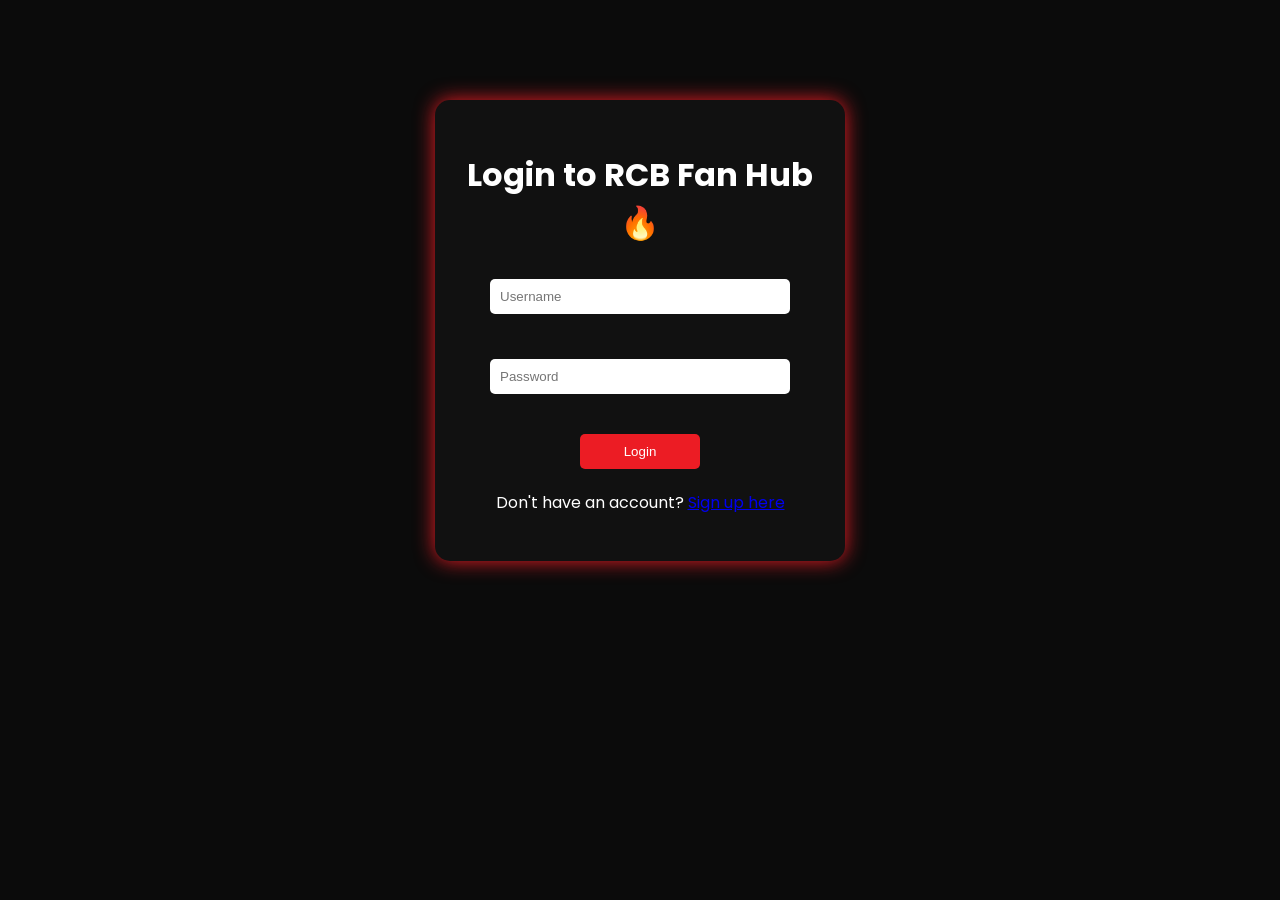
<file: login.html>
<!DOCTYPE html>
<html lang="en">
<head>
<meta charset="UTF-8">
<meta name="viewport" content="width=device-width, initial-scale=1.0">
<title>Login - RCB Fan Hub</title>
<link rel="stylesheet" href="style.css">
</head>
<body>
<div class="login-container">
  <h1>Login to RCB Fan Hub 🔥</h1>

  <form id="login-form">
    <input type="text" id="username" placeholder="Username" required><br><br>
    <input type="password" id="password" placeholder="Password" required><br><br>
    <button type="submit">Login</button>
  </form>

  <p>Don't have an account? <a href="signup.html">Sign up here</a></p>
</div>

<script>
const form = document.getElementById('login-form');

form.addEventListener('submit', function(e){
  e.preventDefault();

  const username = document.getElementById('username').value.trim();
  const password = document.getElementById('password').value;

  let users = JSON.parse(localStorage.getItem('rcbUsers')) || [];

  const user = users.find(u => u.username === username && u.password === password);

  if(user){
    // Successful login → save logged in user
    localStorage.setItem('loggedInUser', username);
    alert('Login successful!');
    window.location.href = 'index.html';
  } else {
    alert('Invalid username or password!');
  }
});
</script>
</body>
</html>
</file>
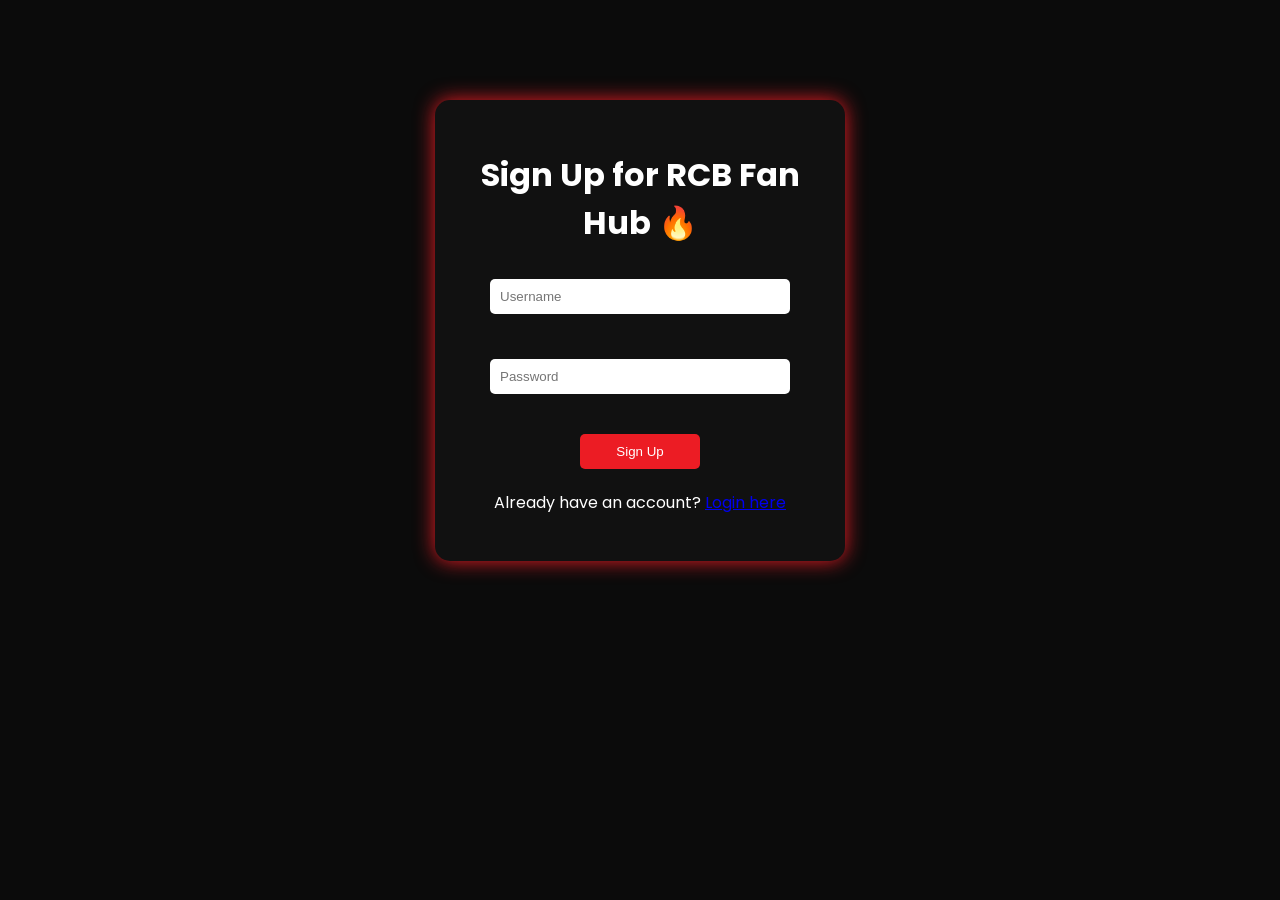
<file: signup.html>
<!DOCTYPE html>
<html lang="en">
<head>
<meta charset="UTF-8">
<meta name="viewport" content="width=device-width, initial-scale=1.0">
<title>Sign Up - RCB Fan Hub</title>
<link rel="stylesheet" href="style.css">
</head>
<body>

<div class="signup-container">
  <h1>Sign Up for RCB Fan Hub 🔥</h1>

  <form id="signup-form">
    <input type="text" id="username" placeholder="Username" required><br><br>
    <input type="password" id="password" placeholder="Password" required><br><br>
    <button type="submit">Sign Up</button>
  </form>

  <p>Already have an account? <a href="login.html">Login here</a></p>
</div>

<script>
const form = document.getElementById('signup-form');

form.addEventListener('submit', function(e){
  e.preventDefault();

  const username = document.getElementById('username').value.trim();
  const password = document.getElementById('password').value;

  if(!username || !password){
    alert('Enter username and password!');
    return;
  }

  // Get existing users or empty array
  let users = JSON.parse(localStorage.getItem('rcbUsers')) || [];

  // Check if username already exists
  if(users.some(u => u.username === username)){
    alert('Username already exists!');
    return;
  }

  // Add new user
  users.push({username, password});
  localStorage.setItem('rcbUsers', JSON.stringify(users));

  alert('Signup successful! Login now.');
  window.location.href = 'login.html';
});
</script>
</body>
</html>
</file>
<file: style.css>
/* Google Font */
@import url('https://fonts.googleapis.com/css2?family=Poppins&display=swap');

body {
  margin: 0;
  font-family: 'Poppins', sans-serif;
  background: #0b0b0b;
  color: white;
}

/* HEADER */
header {
  display: flex;
  justify-content: space-between;
  align-items: center;
  background: rgba(0,0,0,0.8);
  padding: 15px 40px;
  position: sticky;
  top: 0;
}
/* STATS SECTION */
#stats {
  text-align: center;   /* centers heading */
}

/* CARDS CONTAINER (ROW) */
#stats .stats-container {
  display: flex;
  justify-content: center;
  gap: 20px;
  flex-wrap: wrap;
  margin-top: 20px;
}
header h1 {
  color: #EC1C24;
}
h2 {
  color: #EC1C24;
  margin-bottom: 20px;
}
nav a {
  margin: 0 15px;
  color: white;
  text-decoration: none;
  font-weight: bold;
}

nav a:hover {
    border-bottom: 2px solid gold;
  color: #EC1C24;
}

/* HERO SECTION */
.hero {
  height: 80vh;
  background: linear-gradient(to right, black, #EC1C24);
  display: flex;
  flex-direction: column;
  justify-content: center;
  align-items: center;
  font-size: 1.5rem;
}

/* SECTIONS */
section {
  padding: 50px 20px;
  text-align: center;
}

/* CARDS */
.card {
  background: #1a1a1a;
  padding: 20px;
  margin: 15px;
  border-radius: 15px;
  width: 200px;
  transition: 0.3s;
  text-align: center;
}

.card:hover {
  transform: translateY(-10px);
  background: #EC1C24;
}

/* PLAYERS GRID */
#players-container {
  display: flex;
  flex-wrap: wrap;
  justify-content: center;
}

/* MATCH LIST */
ul {
  list-style: none;
  padding: 0;
}

ul li {
  background: #222;
  margin: 10px auto;
  padding: 10px;
  width: 300px;
  border-radius: 8px;
}

/* BUTTONS */
button {
  padding: 10px 15px;
  border: none;
  background: #EC1C24;
  color: white;
  margin: 5px;
  cursor: pointer;
  border-radius: 5px;
}

button:hover {
  background: gold;
  color: black;
}

/* INPUT */
input {
  padding: 10px;
  width: 250px;
  border-radius: 5px;
  border: none;
}

/* FOOTER */
footer {
  background: black;
  padding: 15px;
  text-align: center;
  margin-top: 20px;
}
.card {
  animation: fadeIn 0.8s ease-in;
}

@keyframes fadeIn {
  from {opacity: 0; transform: translateY(20px);}
  to {opacity: 1; transform: translateY(0);}
}
.champion-banner {
  background: gold;
  color: black;
  padding: 10px 20px;
  font-weight: bold;
  border-radius: 20px;
  margin-top: 15px;
  animation: glow 1.5s infinite alternate;
}

/* Glow Animation */
@keyframes glow {
  from {
    box-shadow: 0 0 10px gold;
  }
  to {
    box-shadow: 0 0 25px orange;
  }
}
.tagline {
  font-style: italic;
  color: #fff;
}
#loader {
  position: fixed;
  width: 100%;
  height: 100%;
  background: black;
  color: white;
  display: flex;
  justify-content: center;
  align-items: center;
}
/* CENTER THE TABLE SECTION */
#points {
  text-align: center;
  padding: 40px 20px;
}

/* TABLE CONTAINER */
.table-container {
  display: flex;
  justify-content: center;
}

/* TABLE DESIGN */
table {
  border-collapse: collapse;
  width: 70%;
  max-width: 800px;
  background: #1a1a1a;
  border-radius: 10px;
  overflow: hidden;
}

/* HEADER */
th {
  background: #EC1C24;
  padding: 12px;
}

/* CELLS */
td {
  padding: 10px;
  border-bottom: 1px solid #333;
}

/* HOVER EFFECT */
tr:hover {
  background: #333;
}
tr:first-child + tr {
  background: #2a0000;
  font-weight: bold;
}
.card img {
  width: 100%;
  height: 200px;
  object-fit: cover;
  border-radius: 10px;
}

.hero-img {
  width: 200px;
  border-radius: 50%;
}
.trophy-img {
  width: 180px;
  border-radius: 15px;
  margin-bottom: 15px;
  box-shadow: 0 0 20px gold;
}
@media(max-width: 600px){
  nav {
    display: flex;
    flex-direction: column;
  }

  .card {
    width: 90%;
  }
}
section {
  animation: fadeIn 1s;
}

@keyframes fadeIn {
  from {opacity: 0;}
  to {opacity: 1;}
}
button {
  margin: 5px;
  padding: 10px;
  cursor: pointer;
}
/* FIX FAN ZONE CENTERING */

#fan {
  text-align: center;
}

#fan .card {
  display: block;
  width: 320px;
  margin: 20px auto;
}
.card {
  background: #1a1a1a;
  padding: 20px;
  margin: 15px auto;
  border-radius: 15px;
  width: 200px;
  transition: 0.3s;
  text-align: center;
  display: block;  
}
#next-match {
  text-align: center;
  background: #111;
  padding: 20px;
  margin: 20px auto;
  border-radius: 15px;
  width: 320px;
  box-shadow: 0 0 15px #EC1C24;
}
#countdown {
  font-size: 1.5rem;
  color: gold;
  font-weight: bold;
}
#live-score {
  text-align: center;
  padding: 20px;
}

#live-score .card {
  width: 300px;
  margin: 10px auto;
  text-align: center;
  background: #1a1a1a;
  border-radius: 10px;
  padding: 15px;
  box-shadow: 0 0 10px #EC1C24;
}
.login-container {
  background: #111;
  color: white;
  width: 350px;
  margin: 100px auto;
  padding: 30px;
  border-radius: 15px;
  text-align: center;
  box-shadow: 0 0 20px #EC1C24;
}

.login-container input {
  width: 80%;
  padding: 10px;
  margin: 10px 0;
  border-radius: 5px;
  border: none;
}

.login-container button {
  padding: 10px 20px;
  background: #EC1C24;
  color: white;
  border: none;
  border-radius: 5px;
  cursor: pointer;
}

.login-container button:hover {
  background: gold;
  color: black;
}
.signup-container {
  background: #111;
  color: white;
  width: 350px;
  margin: 100px auto;
  padding: 30px;
  border-radius: 15px;
  text-align: center;
  box-shadow: 0 0 20px #EC1C24;
}

.signup-container input {
  width: 80%;
  padding: 10px;
  margin: 10px 0;
  border-radius: 5px;
  border: none;
}

.signup-container button {
  padding: 10px 20px;
  background: #EC1C24;
  color: white;
  border: none;
  border-radius: 5px;
  cursor: pointer;
}

.signup-container button:hover {
  background: gold;
  color: black;
}
.light {
  background: white;
  color: red;
}
.card {
  background: #1a1a1a;
  padding: 20px;
  margin: 15px;
  border-radius: 15px;
  width: 220px;
  text-align: center;
  display: inline-block;
  transition: 0.3s;
}

.card:hover {
  background: #EC1C24;
  transform: scale(1.05);
}

button:active {
  transform: scale(1.2);
}
.popup {
  position: fixed;
  top: 0;
  left: 0;
  width: 100%;
  height: 100%;
  background: rgba(0,0,0,0.8);
  display: none;
  justify-content: center;
  align-items: center;
}

.popup-content {
  background: #111;
  padding: 30px;
  border-radius: 15px;
  text-align: center;
}

.close {
  cursor: pointer;
  float: right;
  font-size: 20px;
}
/* MOBILE DESIGN */
@media (max-width: 768px){

  /* HEADER */
  header {
    flex-direction: column;
    text-align: center;
  }

  nav {
    display: flex;
    flex-direction: column;
    gap: 10px;
  }

  /* HERO */
  .hero {
    height: auto;
    padding: 40px 20px;
    font-size: 1.2rem;
  }

  /* PLAYER CARDS */
  .card {
    width: 90%;
    margin: 10px auto;
  }

  /* TABLE */
  table {
    width: 100%;
    font-size: 12px;
  }

  /* INPUTS */
  input {
    width: 90%;
  }

  /* FAN ZONE BOX */
  .fan-box {
    width: 95%;
  }
}
#players-container {
  display: flex;
  flex-wrap: wrap;
  justify-content: center;
  gap: 10px;
} 
button {
  width: auto;
  min-width: 120px;
}
button {
  touch-action: manipulation;
}
#player-stats {
  width: 80%;
  margin: auto;
  text-align: center;
}
#fan-day {
  text-align: center;
  background: #111;
  padding: 30px;
  border-radius: 15px;
  margin: 20px;
}

#fan-name {
  font-size: 1.5rem;
  color: gold;
  margin-top: 10px;
}
/* BACKGROUND */
.modal {
  display: none;
  position: fixed;
  top: 0;
  left: 0;
  width: 100%;
  height: 100%;
  background: rgba(0,0,0,0.8);
  justify-content: center;
  align-items: center;
}

/* BOX */
.modal-content {
  background: #1a1a1a;
  padding: 30px;
  border-radius: 15px;
  text-align: center;
  width: 300px;
  box-shadow: 0 0 20px red;
}

/* CLOSE BUTTON */
.close {
  float: right;
  cursor: pointer;
  font-size: 20px;
}
#chat {
  text-align: center;
  padding: 40px;
}

#chat-box {
  width: 300px;
  height: 300px;
  margin: 20px auto;
  background: #111;
  border-radius: 10px;
  overflow-y: scroll;
  padding: 10px;
  text-align: left;
}

.message {
  background: #EC1C24;
  margin: 8px 0;
  padding: 8px;
  border-radius: 8px;
  color: white;
}
</file>
